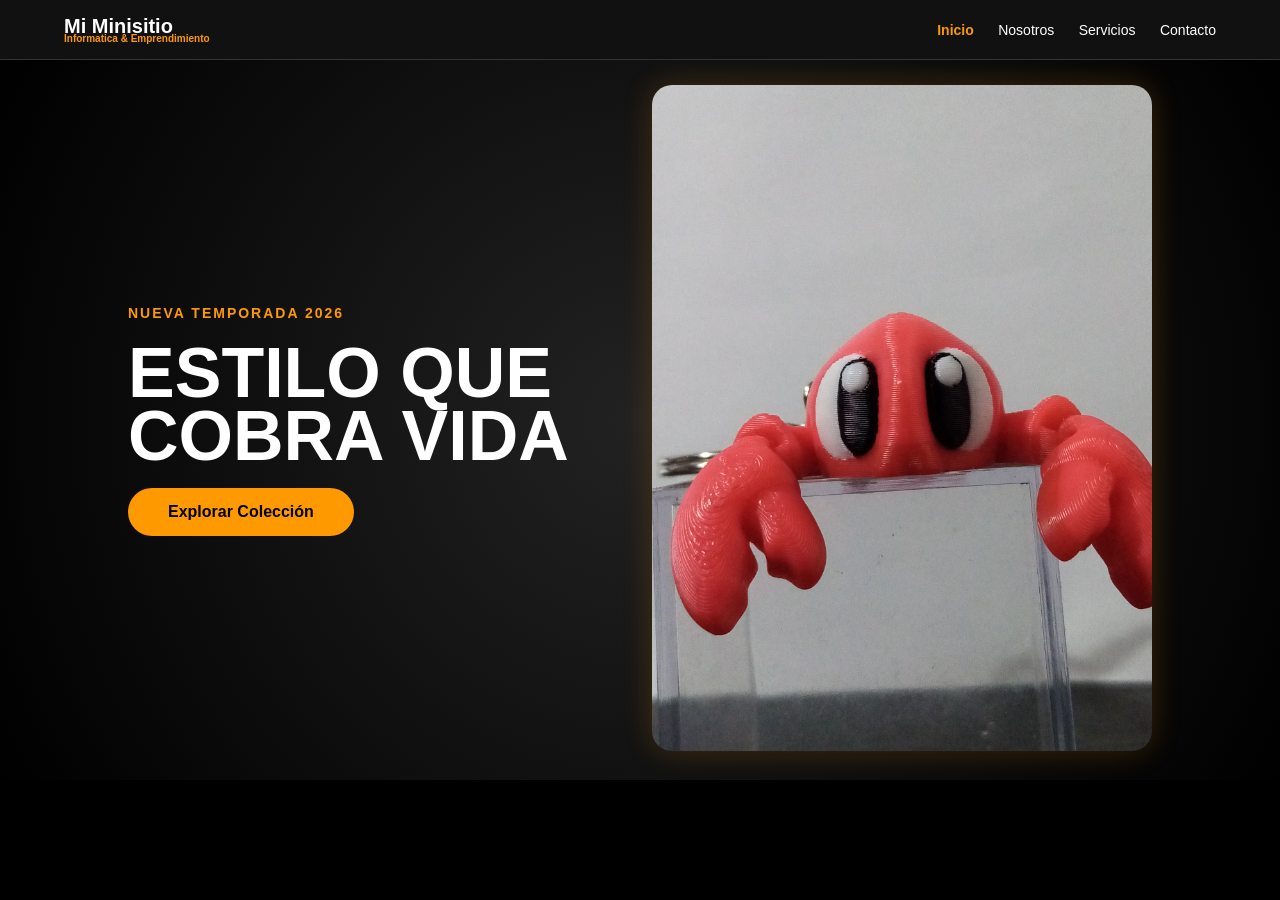
<file: index.html>
<!DOCTYPE html>
<html lang="es">
<head>
    <meta charset="UTF-8">
    <meta name="viewport" content="width=device-width, initial-scale=1.0">
    <title>Mi Minisitio | Edición Black</title>
    <link rel="stylesheet" href="css/index.css">
    <link rel="stylesheet" href="https://cdnjs.cloudflare.com/ajax/libs/font-awesome/6.0.0/css/all.min.css">
</head>
<body class="dark-theme">

    <header class="header-nike">
        <div class="header-container">
            <div class="brand">
                <h1 class="logo-text">Mi Minisitio</h1>
                <p class="logo-sub">Informatica & Emprendimiento</p>
            </div>
            <nav class="nav-links">
                <a href="index.html" class="active">Inicio</a>
                <a href="nosotros.html">Nosotros</a> <a href="servicio.html">Servicios</a>
                <a href="contacto.html">Contacto</a>
            </nav>
        </div>
    </header>

    <main>
        <section class="hero-nike">
            <div class="hero-content">
                <span class="orange-tag">NUEVA TEMPORADA 2026</span>
                <h1 class="title-bold">ESTILO QUE<br>COBRA VIDA</h1>
                <a href="catalogo.html" class="btn-orange">Explorar Colección</a>
            </div>
            <div class="hero-img-box">
                <img src="img/IMG_20260111_172553.jpg" alt="Llavero Langosta">
            </div>
        </section>
    </main>

</body>
</html>
</file>
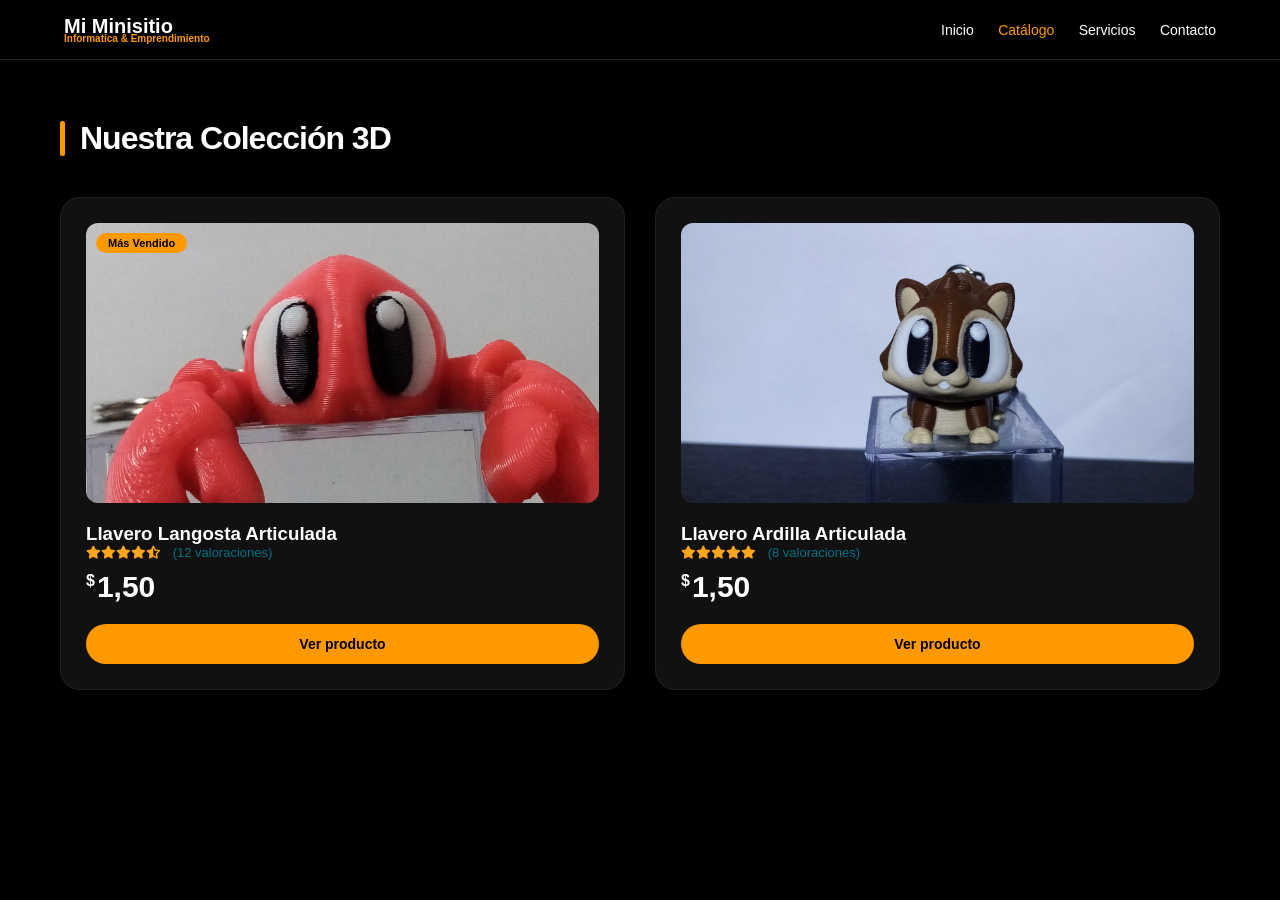
<file: catalogo.html>
<!DOCTYPE html>
<html lang="es">
<head>
    <meta charset="UTF-8">
    <meta name="viewport" content="width=device-width, initial-scale=1.0">
    <title>Catálogo Premium | Mi Minisitio</title>
    <link rel="stylesheet" href="css/catalogo.css">
    <link rel="stylesheet" href="https://cdnjs.cloudflare.com/ajax/libs/font-awesome/6.0.0/css/all.min.css">
</head>
<body class="dark-theme">

    <header class="header-nike">
        <div class="header-container">
            <div class="brand">
                <h1 class="logo-text">Mi Minisitio</h1>
                <p class="logo-sub">Informatica & Emprendimiento</p>
            </div>
            <nav class="nav-links">
                <a href="index.html">Inicio</a>
                <a href="catalogo.html" class="active">Catálogo</a>
                <a href="servicio.html">Servicios</a>
                <a href="contacto.html">Contacto</a>
            </nav>
        </div>
    </header>

    <main class="container-catalog">
        <div class="catalog-header">
            <span class="orange-line"></span>
            <h2 class="catalog-title">Nuestra Colección 3D</h2>
        </div>
        
        <div class="product-grid">
            <div class="product-card-dark">
                <div class="badge">Más Vendido</div>
                <div class="img-wrapper">
                    <img src="img/IMG_20260111_172553.jpg" alt="Llavero Langosta">
                </div>
                <div class="product-info">
                    <h3>Llavero Langosta Articulada</h3>
                    <div class="amazon-stars">
                        <i class="fas fa-star"></i><i class="fas fa-star"></i><i class="fas fa-star"></i><i class="fas fa-star"></i><i class="fas fa-star-half-alt"></i>
                        <span>(12 valoraciones)</span>
                    </div>
                    <p class="price"><sup>$</sup>1,50</p>
                    <a href="producto1.html" class="btn-amazon-dark">Ver producto</a>
                </div>
            </div>

            <div class="product-card-dark">
                <div class="img-wrapper">
                    <img src="img/IMG_20260111_173117.jpg" alt="Llavero Ardilla">
                </div>
                <div class="product-info">
                    <h3>Llavero Ardilla Articulada</h3>
                    <div class="amazon-stars">
                        <i class="fas fa-star"></i><i class="fas fa-star"></i><i class="fas fa-star"></i><i class="fas fa-star"></i><i class="fas fa-star"></i>
                        <span>(8 valoraciones)</span>
                    </div>
                    <p class="price"><sup>$</sup>1,50</p>
                    <a href="producto2.html" class="btn-amazon-dark">Ver producto</a>
                </div>
            </div>
        </div>
    </main>

    <script src="js/catalogo.js"></script>
</body>
</html>
</file>
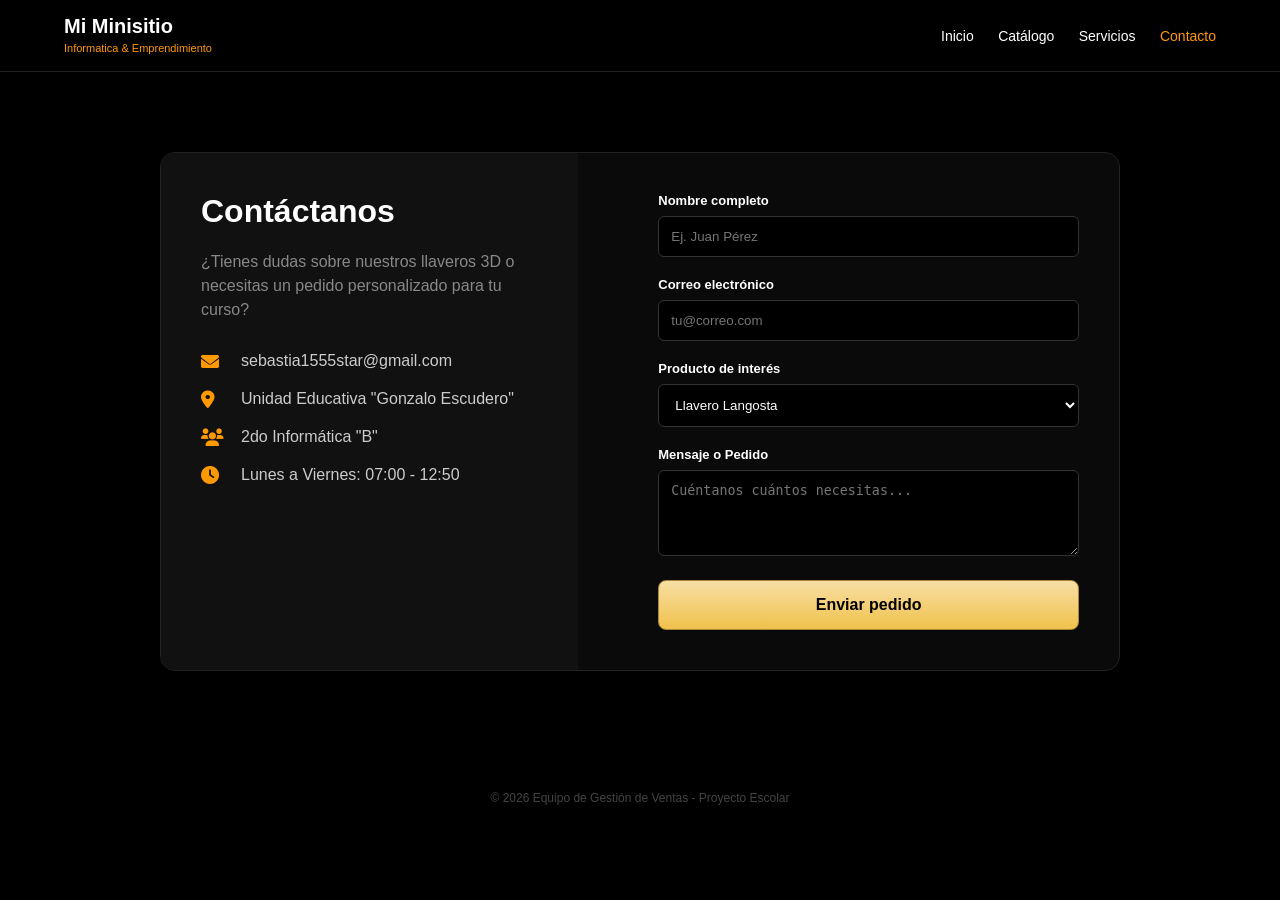
<file: contacto.html>
<!DOCTYPE html>
<html lang="es">
<head>
    <meta charset="UTF-8">
    <meta name="viewport" content="width=device-width, initial-scale=1.0">
    <title>Contacto - Mi Minisitio</title>
    <link rel="stylesheet" href="css/contacto.css">
    <link rel="stylesheet" href="https://cdnjs.cloudflare.com/ajax/libs/font-awesome/6.0.0/css/all.min.css">
</head>
<body class="nike-dark-theme">

    <header class="header-main">
        <div class="container header-flex">
            <div class="logo">
                <span class="logo-text">Mi Minisitio</span>
                <span class="logo-sub">Informatica & Emprendimiento</span>
            </div>
            <nav class="nav">
                <a href="index.html">Inicio</a>
                <a href="catalogo.html">Catálogo</a>
                <a href="servicio.html">Servicios</a>
                <a href="contacto.html" class="active">Contacto</a>
            </nav>
        </div>
    </header>

    <main class="contact-container">
        <div class="contact-grid">
            <div class="contact-info">
                <h2>Contáctanos</h2>
                <p class="subtitle">¿Tienes dudas sobre nuestros llaveros 3D o necesitas un pedido personalizado para tu curso?</p>
                
                <div class="info-item">
                    <i class="fas fa-envelope"></i>
                    <span>sebastia1555star@gmail.com</span>
                </div>
                <div class="info-item">
                    <i class="fas fa-map-marker-alt"></i>
                    <span>Unidad Educativa "Gonzalo Escudero"</span>
                </div>
                <div class="info-item">
                    <i class="fas fa-users"></i>
                    <span>2do Informática "B"</span>
                </div>
                <div class="info-item">
                    <i class="fas fa-clock"></i>
                    <span>Lunes a Viernes: 07:00 - 12:50</span>
                </div>
            </div>

            <div class="contact-form-box">
                <form id="orderForm">
                    <div class="input-group">
                        <label>Nombre completo</label>
                        <input type="text" placeholder="Ej. Juan Pérez" required>
                    </div>
                    <div class="input-group">
                        <label>Correo electrónico</label>
                        <input type="email" placeholder="tu@correo.com" required>
                    </div>
                    <div class="input-group">
                        <label>Producto de interés</label>
                        <select id="productSelect">
                            <option value="langosta">Llavero Langosta</option>
                            <option value="ardilla">Llavero Ardilla</option>
                            <option value="otro">Otro / Personalizado</option>
                        </select>
                    </div>
                    <div class="input-group">
                        <label>Mensaje o Pedido</label>
                        <textarea rows="4" placeholder="Cuéntanos cuántos necesitas..."></textarea>
                    </div>
                    <button type="submit" class="btn-send">Enviar pedido</button>
                </form>
            </div>
        </div>
    </main>

    <footer class="footer-simple">
        <p>&copy; 2026 Equipo de Gestión de Ventas - Proyecto Escolar</p>
    </footer>

    <script src="js/contacto.js"></script>
</body>
</html>
</file>
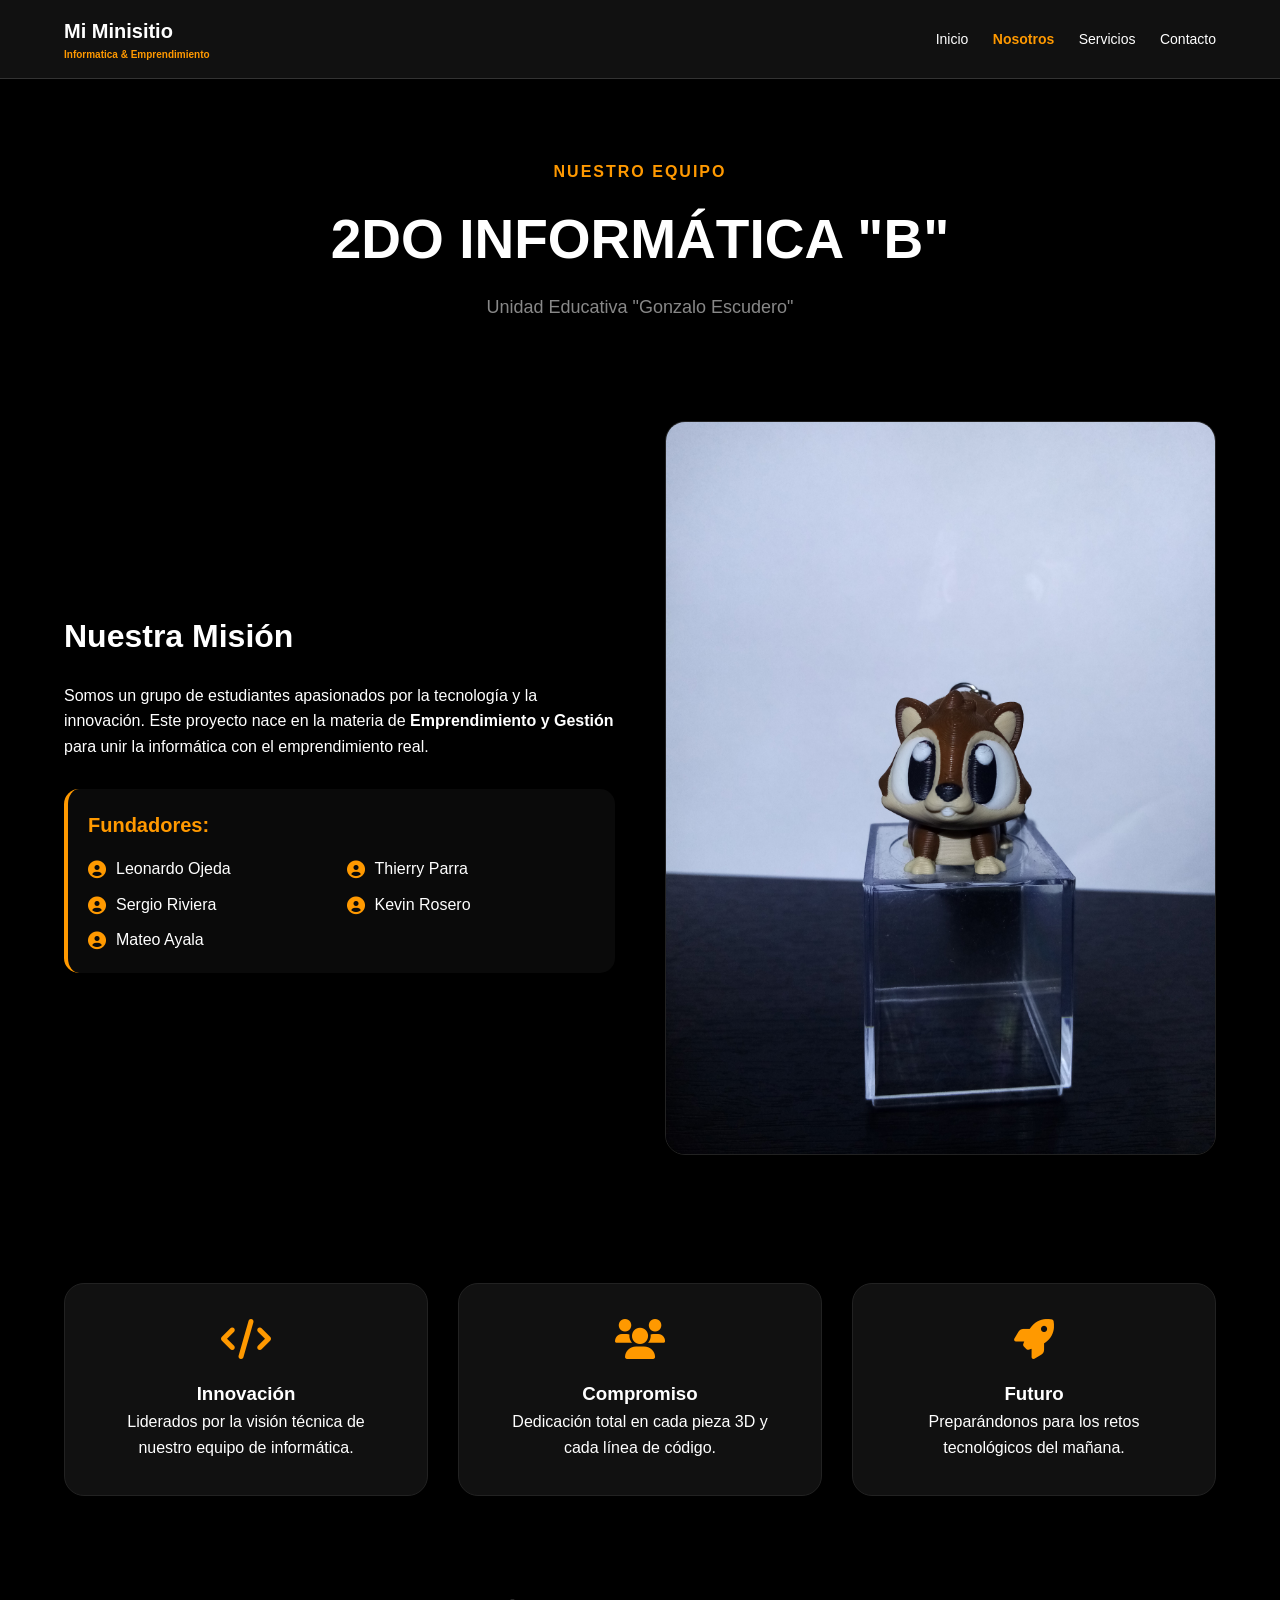
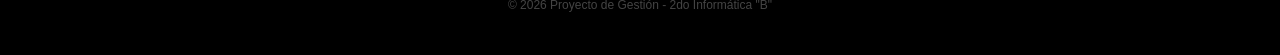
<file: nosotros.html>
<!DOCTYPE html>
<html lang="es">
<head>
    <meta charset="UTF-8">
    <meta name="viewport" content="width=device-width, initial-scale=1.0">
    <title>Nosotros | Mi Minisitio</title>
    <link rel="stylesheet" href="css/nosotros.css">
    <link rel="stylesheet" href="https://cdnjs.cloudflare.com/ajax/libs/font-awesome/6.0.0/css/all.min.css">
</head>
<body class="dark-theme">

    <header class="header-nike">
        <div class="header-container">
            <div class="brand">
                <h1 class="logo-text">Mi Minisitio</h1>
                <p class="logo-sub">Informatica & Emprendimiento</p>
            </div>
            <nav class="nav-links">
                <a href="index.html">Inicio</a>
                <a href="nosotros.html" class="active">Nosotros</a>
                <a href="servicio.html">Servicios</a>
                <a href="contacto.html">Contacto</a>
            </nav>
        </div>
    </header>

    <main>
        <section class="about-hero">
            <div class="container">
                <span class="orange-tag">NUESTRO EQUIPO</span>
                <h1 class="title-large">2DO INFORMÁTICA "B"</h1>
                <p class="subtitle">Unidad Educativa "Gonzalo Escudero"</p>
            </div>
        </section>

        <section class="mission-section">
            <div class="container grid-about">
                <div class="about-text">
                    <h2>Nuestra Misión</h2>
                    <p>Somos un grupo de estudiantes apasionados por la tecnología y la innovación. Este proyecto nace en la materia de <strong>Emprendimiento y Gestión</strong> para unir la informática con el emprendimiento real.</p>
                    
                    <div class="team-names">
                        <h3>Fundadores:</h3>
                        <ul>
                            <li><i class="fas fa-user-circle"></i> Leonardo Ojeda</li>
                            <li><i class="fas fa-user-circle"></i> Thierry Parra</li>
                            <li><i class="fas fa-user-circle"></i> Sergio Riviera</li>
                            <li><i class="fas fa-user-circle"></i> Kevin Rosero</li>
                            <li><i class="fas fa-user-circle"></i> Mateo Ayala</li>
                        </ul>
                    </div>
                </div>
                <div class="about-image">
                    <img src="img/IMG_20260111_173117.jpg" alt="Equipo de Trabajo">
                </div>
            </div>
        </section>

        <section class="values">
            <div class="container grid-values">
                <div class="value-card">
                    <i class="fas fa-code"></i>
                    <h3>Innovación</h3>
                    <p>Liderados por la visión técnica de nuestro equipo de informática.</p>
                </div>
                <div class="value-card">
                    <i class="fas fa-users"></i>
                    <h3>Compromiso</h3>
                    <p>Dedicación total en cada pieza 3D y cada línea de código.</p>
                </div>
                <div class="value-card">
                    <i class="fas fa-rocket"></i>
                    <h3>Futuro</h3>
                    <p>Preparándonos para los retos tecnológicos del mañana.</p>
                </div>
            </div>
        </section>
    </main>

    <footer class="footer-simple">
        <p>&copy; 2026 Proyecto de Gestión - 2do Informática "B"</p>
    </footer>

</body>
</html>
</file>
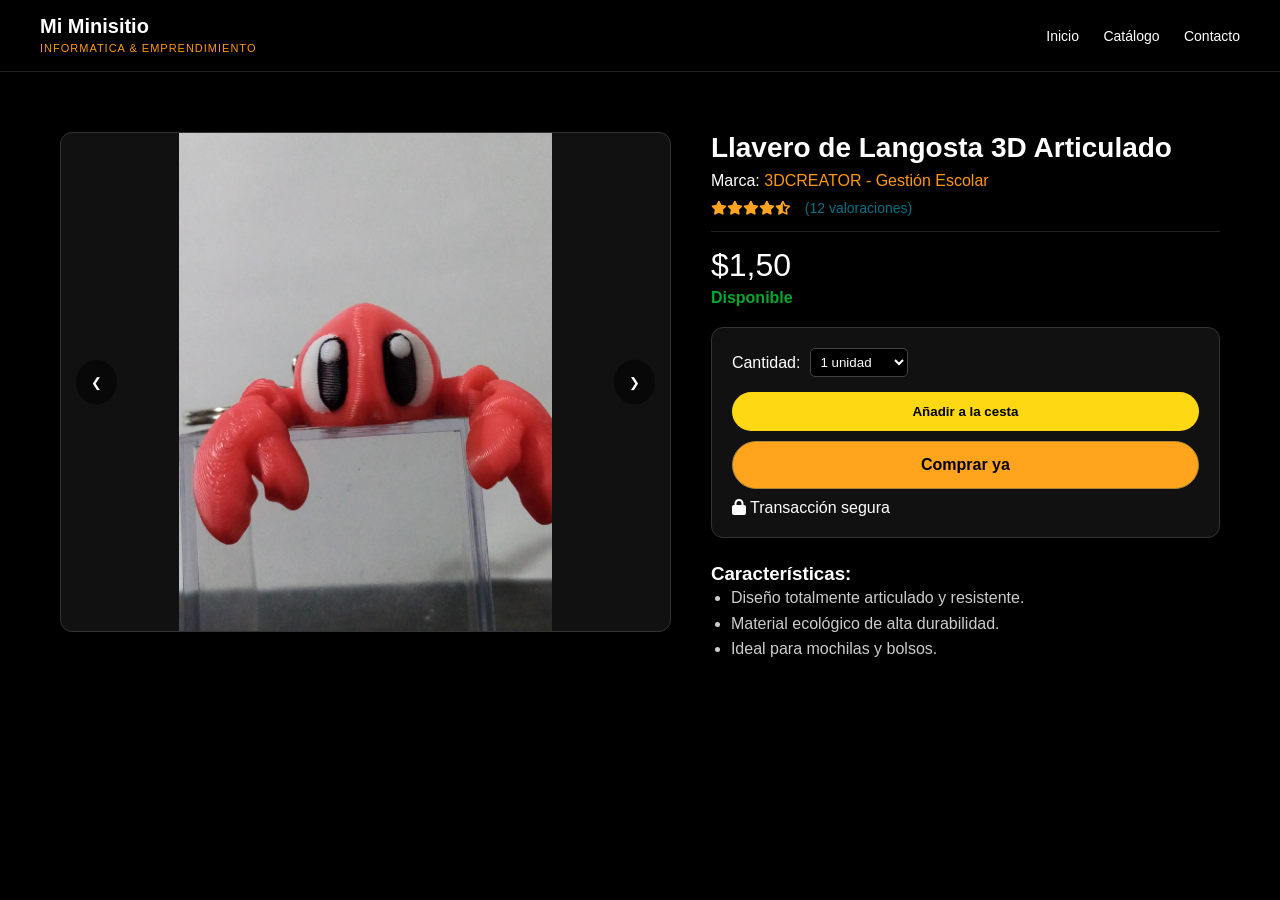
<file: producto1.html>
<!DOCTYPE html>
<html lang="es">
<head>
    <meta charset="UTF-8">
    <meta name="viewport" content="width=device-width, initial-scale=1.0">
    <title>Langosta 3D - Edición Especial</title>
    <link rel="stylesheet" href="css/producto1.css">
    <link rel="stylesheet" href="https://cdnjs.cloudflare.com/ajax/libs/font-awesome/6.0.0/css/all.min.css">
</head>
<body class="nike-dark-theme">

    <header class="header-main">
        <div class="container header-flex">
            <div class="logo">
                <span class="logo-text">Mi Minisitio</span>
                <span class="logo-sub">Informatica & Emprendimiento</span>
            </div>
            <nav class="nav">
                <a href="index.html">Inicio</a>
                <a href="catalogo.html">Catálogo</a>
                <a href="contacto.html">Contacto</a>
            </nav>
        </div>
    </header>

    <main class="product-container">
        <div class="product-visuals">
            <div class="carousel">
                <div class="slides" id="slider">
                    <img src="img/IMG_20260111_172553.jpg" alt="Langosta 1">
                    <img src="img/IMG_20260111_172458.jpg" alt="Langosta 2">
                    <img src="img/IMG_20260111_172612.jpg" alt="Langosta 3">
                </div>
                <button class="arrow prev" onclick="moveSlide(-1)">&#10094;</button>
                <button class="arrow next" onclick="moveSlide(1)">&#10095;</button>
            </div>
        </div>

        <div class="product-info">
            <h1 class="title">Llavero de Langosta 3D Articulado</h1>
            <p class="brand">Marca: <span class="orange">3DCREATOR - Gestión Escolar</span></p>
            
            <div class="stars">
                <i class="fas fa-star"></i><i class="fas fa-star"></i><i class="fas fa-star"></i><i class="fas fa-star"></i><i class="fas fa-star-half-alt"></i>
                <span class="reviews">(12 valoraciones)</span>
            </div>

            <hr class="divider">
            <p class="price">$1,50</p>
            <p class="status">Disponible</p>

            <div class="buy-box">
                <div class="row">
                    <span>Cantidad:</span>
                    <select id="qty">
                        <option value="1">1 unidad</option>
                        <option value="2">2 unidades</option>
                    </select>
                </div>
                
                <button class="btn btn-cart" id="addToCart">Añadir a la cesta</button>
                <a href="contacto.html?producto=langosta" class="btn btn-orange">Comprar ya</a>
                
                <p class="secure-note"><i class="fas fa-lock"></i> Transacción segura</p>
            </div>

            <div class="specs">
                <h3>Características:</h3>
                <ul>
                    <li>Diseño totalmente articulado y resistente.</li>
                    <li>Material ecológico de alta durabilidad.</li>
                    <li>Ideal para mochilas y bolsos.</li>
                </ul>
            </div>
        </div>
    </main>

    <script src="js/producto1.js"></script>
</body>
</html>
</file>
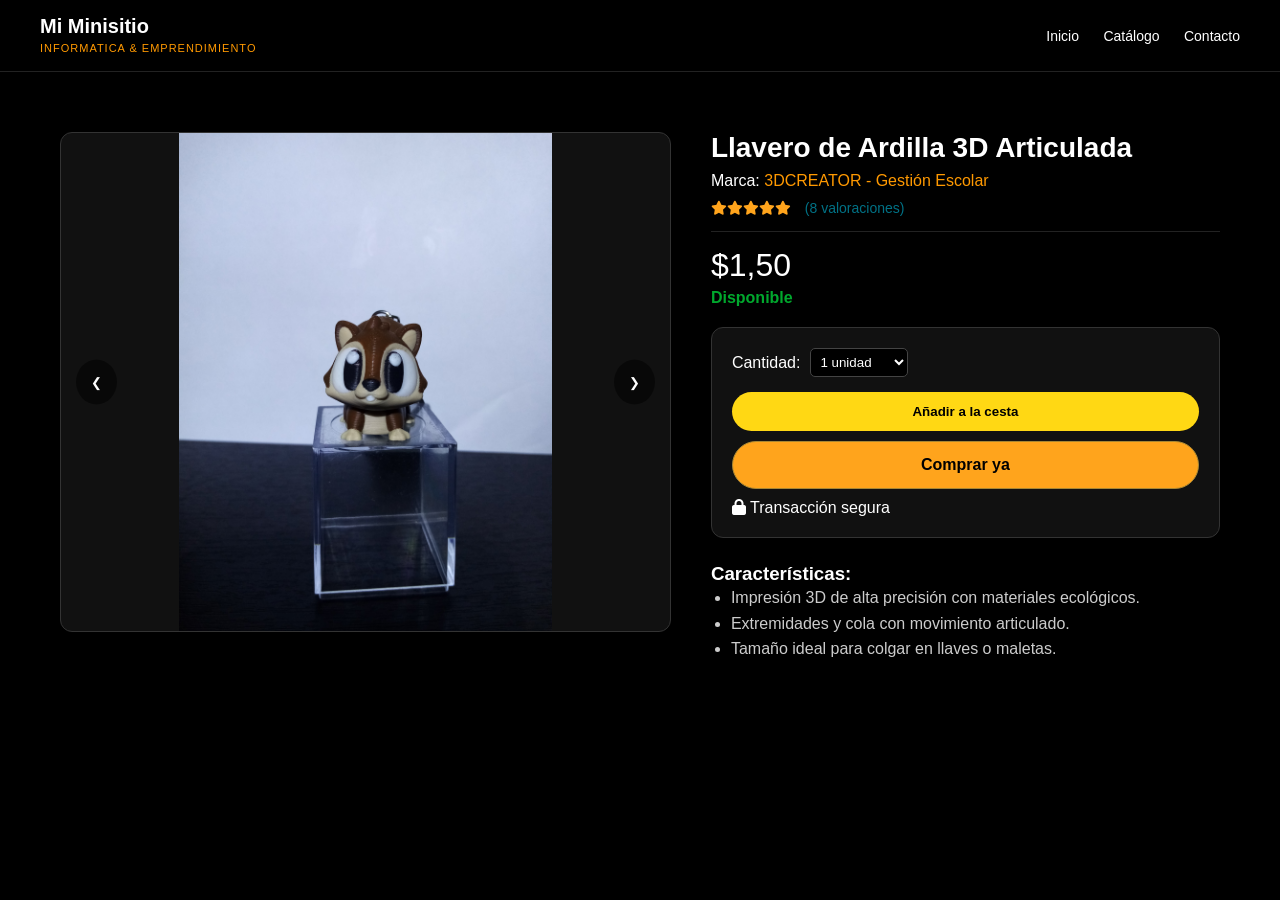
<file: producto2.html>
<!DOCTYPE html>
<html lang="es">
<head>
    <meta charset="UTF-8">
    <meta name="viewport" content="width=device-width, initial-scale=1.0">
    <title>Ardilla 3D - Edición Especial</title>
    <link rel="stylesheet" href="css/producto2.css">
    <link rel="stylesheet" href="https://cdnjs.cloudflare.com/ajax/libs/font-awesome/6.0.0/css/all.min.css">
</head>
<body class="nike-dark-theme">

    <header class="header-main">
        <div class="container header-flex">
            <div class="logo">
                <span class="logo-text">Mi Minisitio</span>
                <span class="logo-sub">Informatica & Emprendimiento</span>
            </div>
            <nav class="nav">
                <a href="index.html">Inicio</a>
                <a href="catalogo.html">Catálogo</a>
                <a href="contacto.html">Contacto</a>
            </nav>
        </div>
    </header>

    <main class="product-container">
        <div class="product-visuals">
            <div class="carousel">
                <div class="slides" id="slider">
                    <img src="img/IMG_20260111_173117.jpg" alt="Ardilla 1">
                    <img src="img/IMG_20260111_173221.jpg" alt="Ardilla 2">
                    <img src="img/IMG_20260111_173745.jpg" alt="Ardilla 3">
                </div>
                <button class="arrow prev" onclick="moveSlide(-1)">&#10094;</button>
                <button class="arrow next" onclick="moveSlide(1)">&#10095;</button>
            </div>
        </div>

        <div class="product-info">
            <h1 class="title">Llavero de Ardilla 3D Articulada</h1>
            <p class="brand">Marca: <span class="orange">3DCREATOR - Gestión Escolar</span></p>
            
            <div class="stars">
                <i class="fas fa-star"></i><i class="fas fa-star"></i><i class="fas fa-star"></i><i class="fas fa-star"></i><i class="fas fa-star"></i>
                <span class="reviews">(8 valoraciones)</span>
            </div>

            <hr class="divider">
            <p class="price">$1,50</p>
            <p class="status">Disponible</p>

            <div class="buy-box">
                <div class="row">
                    <span>Cantidad:</span>
                    <select id="qty">
                        <option value="1">1 unidad</option>
                        <option value="2">2 unidades</option>
                        <option value="3">3 unidades</option>
                    </select>
                </div>
                
                <button class="btn btn-cart" id="addToCart">Añadir a la cesta</button>
                <a href="contacto.html?producto=ardilla" class="btn btn-orange">Comprar ya</a>
                
                <p class="secure-note"><i class="fas fa-lock"></i> Transacción segura</p>
            </div>

            <div class="specs">
                <h3>Características:</h3>
                <ul>
                    <li>Impresión 3D de alta precisión con materiales ecológicos.</li>
                    <li>Extremidades y cola con movimiento articulado.</li>
                    <li>Tamaño ideal para colgar en llaves o maletas.</li>
                </ul>
            </div>
        </div>
    </main>

    <script src="js/producto2.js"></script>
</body>
</html>
</file>
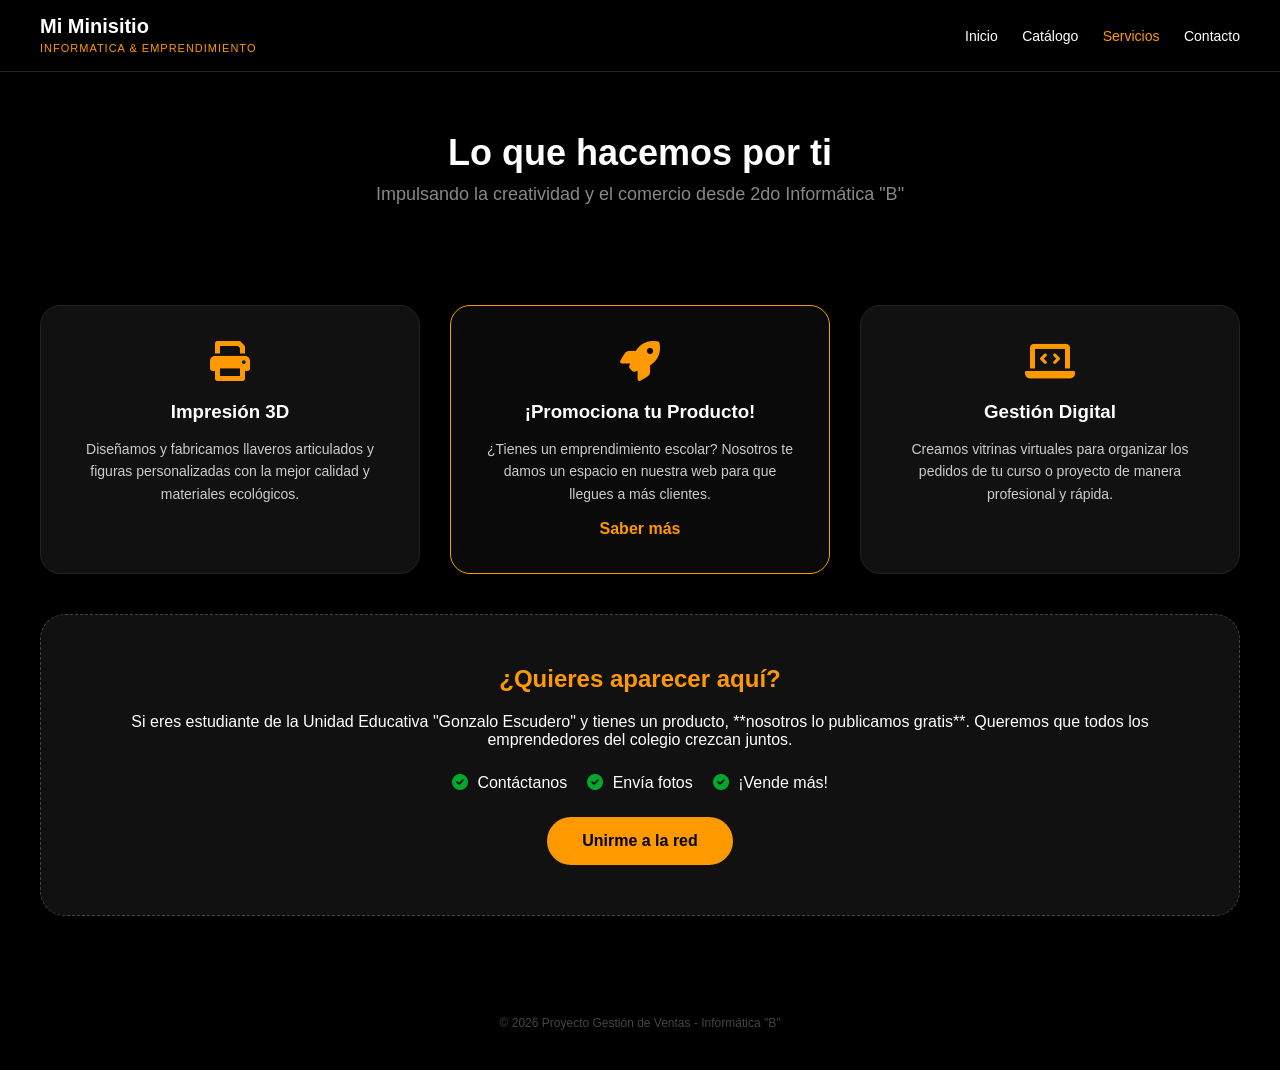
<file: servicio.html>
<!DOCTYPE html>
<html lang="es">
<head>
    <meta charset="UTF-8">
    <meta name="viewport" content="width=device-width, initial-scale=1.0">
    <title>Servicios - Mi Minisitio</title>
    <link rel="stylesheet" href="css/servicio.css">
    <link rel="stylesheet" href="https://cdnjs.cloudflare.com/ajax/libs/font-awesome/6.0.0/css/all.min.css">
</head>
<body class="nike-dark-theme">

    <header class="header-main">
        <div class="container header-flex">
            <div class="logo">
                <span class="logo-text">Mi Minisitio</span>
                <span class="logo-sub">Informatica & Emprendimiento</span>
            </div>
            <nav class="nav">
                <a href="index.html">Inicio</a>
                <a href="catalogo.html">Catálogo</a>
                <a href="servicio.html" class="active">Servicios</a>
                <a href="contacto.html">Contacto</a>
            </nav>
        </div>
    </header>

    <section class="services-hero">
        <h1>Lo que hacemos por ti</h1>
        <p>Impulsando la creatividad y el comercio desde 2do Informática "B"</p>
    </section>

    <main class="container">
        <div class="services-grid">
            <div class="service-card">
                <i class="fas fa-print"></i>
                <h3>Impresión 3D</h3>
                <p>Diseñamos y fabricamos llaveros articulados y figuras personalizadas con la mejor calidad y materiales ecológicos.</p>
            </div>

            <div class="service-card highlight">
                <i class="fas fa-rocket"></i>
                <h3>¡Promociona tu Producto!</h3>
                <p>¿Tienes un emprendimiento escolar? Nosotros te damos un espacio en nuestra web para que llegues a más clientes.</p>
                <a href="contacto.html" class="btn-sm">Saber más</a>
            </div>

            <div class="service-card">
                <i class="fas fa-laptop-code"></i>
                <h3>Gestión Digital</h3>
                <p>Creamos vitrinas virtuales para organizar los pedidos de tu curso o proyecto de manera profesional y rápida.</p>
            </div>
        </div>

        <div class="promotion-banner">
            <div class="promo-content">
                <h2>¿Quieres aparecer aquí?</h2>
                <p>Si eres estudiante de la Unidad Educativa "Gonzalo Escudero" y tienes un producto, **nosotros lo publicamos gratis**. Queremos que todos los emprendedores del colegio crezcan juntos.</p>
                <div class="promo-steps">
                    <span><i class="fas fa-check-circle"></i> Contáctanos</span>
                    <span><i class="fas fa-check-circle"></i> Envía fotos</span>
                    <span><i class="fas fa-check-circle"></i> ¡Vende más!</span>
                </div>
                <a href="contacto.html" class="btn-promo">Unirme a la red</a>
            </div>
        </div>
    </main>

    <footer class="footer-simple">
        <p>&copy; 2026 Proyecto Gestión de Ventas - Informática "B"</p>
    </footer>

</body>
</html>
</file>
<file: css/index.css>
/* --- Base Dark Mode --- */
* { margin: 0; padding: 0; box-sizing: border-box; }
body.dark-theme { background-color: #000000; color: #ffffff; font-family: 'Helvetica Neue', Arial; }

/* --- Header --- */
.header-nike { background: #111; padding: 15px 0; border-bottom: 1px solid #333; position: sticky; top: 0; z-index: 100; }
.header-container { width: 90%; margin: 0 auto; display: flex; justify-content: space-between; align-items: center; }
.logo-text { color: #fff; font-size: 20px; font-weight: bold; }
.logo-sub { color: #ff9900; font-size: 10px; font-weight: bold; margin-top: -5px; }
.nav-links a { color: #fff; text-decoration: none; margin-left: 20px; font-size: 14px; }
.nav-links a.active { color: #ff9900; font-weight: bold; }

/* --- Hero Nike --- */
.hero-nike { display: flex; height: 80vh; align-items: center; padding: 0 10%; background: radial-gradient(circle, #222 0%, #000 100%); }
.hero-content { flex: 1; }
.orange-tag { color: #ff9900; font-weight: bold; font-size: 14px; letter-spacing: 2px; }
.title-bold { font-size: 70px; font-weight: 900; line-height: 0.9; margin: 20px 0; }
.btn-orange { background: #ff9900; color: #000; padding: 15px 40px; border-radius: 30px; text-decoration: none; font-weight: bold; display: inline-block; transition: 0.3s; }
.btn-orange:hover { transform: scale(1.05); background: #fff; }
.hero-img-box img { max-width: 500px; border-radius: 20px; box-shadow: 0 0 30px rgba(255,153,0,0.2); }

/* --- Estilos Amazon Dark --- */
.product-amazon-container { display: grid; grid-template-columns: 1fr 1fr; gap: 40px; padding: 50px 10%; }
.p-title { font-size: 28px; margin-bottom: 10px; }
.stars { color: #ffa41c; margin-bottom: 15px; }
.rating-count { color: #007185; font-size: 14px; margin-left: 10px; }
.price-box { font-size: 28px; margin: 20px 0; }
.currency { font-size: 14px; vertical-align: top; }
.stock-status { color: #00a82d; font-weight: bold; margin-bottom: 20px; }

.buy-box { background: #1a1a1a; padding: 20px; border: 1px solid #333; border-radius: 8px; max-width: 300px; }
.btn-amazon { width: 100%; padding: 10px; border-radius: 20px; border: none; font-weight: bold; margin-bottom: 10px; cursor: pointer; }
.btn-amazon.yellow { background: #ffd814; color: #000; }
.btn-amazon.orange { background: #ffa41c; color: #000; }
.btn-amazon:hover { filter: brightness(0.9); }

.divider { border: 0; border-top: 1px solid #333; margin: 20px 0; }
.features { list-style: none; margin-top: 20px; }
.features li { margin-bottom: 10px; font-size: 14px; color: #ccc; }
</file>
<file: css/catalogo.css>
/* --- Base Dark --- */
* { margin: 0; padding: 0; box-sizing: border-box; }
body.dark-theme { background-color: #000000; color: #ffffff; font-family: 'Helvetica Neue', Arial, sans-serif; }

/* --- Header Estilo Nike --- */
.header-nike { background: #000; padding: 15px 0; border-bottom: 1px solid #222; position: sticky; top: 0; z-index: 100; }
.header-container { width: 90%; max-width: 1200px; margin: 0 auto; display: flex; justify-content: space-between; align-items: center; }
.logo-text { color: #fff; font-size: 20px; font-weight: bold; }
.logo-sub { color: #ff9900; font-size: 10px; font-weight: bold; margin-top: -5px; }
.nav-links a { color: #fff; text-decoration: none; margin-left: 20px; font-size: 14px; transition: 0.3s; }
.nav-links a:hover, .nav-links a.active { color: #ff9900; }


/* --- Cuerpo del Catálogo --- */
.container-catalog { max-width: 1200px; margin: 60px auto; padding: 0 20px; }
.catalog-header { display: flex; align-items: center; margin-bottom: 40px; }
.orange-line { width: 5px; height: 35px; background: #ff9900; margin-right: 15px; border-radius: 2px; }
.catalog-title { font-size: 32px; font-weight: 800; letter-spacing: -1px; }

/* --- Grilla de Productos --- */
.product-grid { display: grid; grid-template-columns: repeat(auto-fit, minmax(320px, 1fr)); gap: 30px; }

.product-card-dark { 
    background: #111; 
    border-radius: 20px; 
    padding: 25px; 
    position: relative; 
    border: 1px solid #222; 
    transition: all 0.4s cubic-bezier(0.175, 0.885, 0.32, 1.275); 
}
.product-card-dark:hover { border-color: #ff9900; transform: translateY(-10px); box-shadow: 0 15px 40px rgba(255,153,0,0.15); }

.img-wrapper { height: 280px; overflow: hidden; border-radius: 12px; margin-bottom: 20px; }
.img-wrapper img { width: 100%; height: 100%; object-fit: cover; transition: 0.5s; }
.product-card-dark:hover img { transform: scale(1.1); }

/* --- Amazon Vibe --- */
.badge { position: absolute; top: 35px; left: 35px; background: #ff9900; color: #000; padding: 4px 12px; border-radius: 20px; font-size: 11px; font-weight: 800; z-index: 10; }
.amazon-stars { color: #ffa41c; margin-bottom: 10px; font-size: 13px; }
.amazon-stars span { color: #007185; margin-left: 8px; }
.price { font-size: 30px; font-weight: bold; margin-bottom: 20px; }
.price sup { font-size: 16px; margin-right: 2px; }

.btn-amazon-dark { 
    display: block; 
    background: #ff9900; 
    color: #000; 
    text-align: center; 
    padding: 12px; 
    text-decoration: none; 
    border-radius: 25px; 
    font-weight: bold; 
    font-size: 14px; 
    transition: 0.3s; 
}
.btn-amazon-dark:hover { background: #fff; transform: scale(1.02); }
</file>
<file: css/contacto.css>
/* RESET Y BASE DARK */
* { margin: 0; padding: 0; box-sizing: border-box; }
body.nike-dark-theme { background-color: #000; color: #fff; font-family: 'Arial', sans-serif; }

.container { max-width: 1200px; margin: 0 auto; width: 90%; }

/* HEADER (Igual a productos) */
.header-main { background: #000; border-bottom: 1px solid #222; padding: 15px 0; }
.header-flex { display: flex; justify-content: space-between; align-items: center; width: 90%; margin: 0 auto; }
.logo-text { display: block; font-size: 20px; font-weight: bold; }
.logo-sub { color: #ff9900; font-size: 11px; }
.nav a { color: #fff; text-decoration: none; margin-left: 20px; font-size: 14px; }
.nav a.active { color: #ff9900; }

/* LAYOUT CONTACTO */
.contact-container { max-width: 1000px; margin: 60px auto; padding: 20px; }
.contact-grid { display: grid; grid-template-columns: 1fr 1.2fr; gap: 40px; background: #0a0a0a; border: 1px solid #222; border-radius: 15px; overflow: hidden; }

/* INFORMACIÓN IZQUIERDA */
.contact-info { padding: 40px; background: #111; }
.contact-info h2 { font-size: 32px; margin-bottom: 20px; color: #fff; }
.subtitle { color: #888; margin-bottom: 30px; line-height: 1.5; }
.info-item { display: flex; align-items: center; gap: 15px; margin-bottom: 20px; color: #ccc; }
.info-item i { color: #ff9900; font-size: 18px; width: 25px; }

/* FORMULARIO DERECHA */
.contact-form-box { padding: 40px; }
.input-group { margin-bottom: 20px; }
.input-group label { display: block; font-size: 13px; color: #fff; margin-bottom: 8px; font-weight: bold; }

/* CAMPOS OSCUROS */
.input-group input, 
.input-group select, 
.input-group textarea {
    width: 100%;
    padding: 12px;
    background: #000;
    border: 1px solid #333;
    color: #fff;
    border-radius: 6px;
    outline: none;
}
.input-group input:focus, .input-group select:focus { border-color: #ff9900; }

/* BOTÓN ENVIAR (ESTILO AMAZON/NIKE) */
.btn-send {
    width: 100%;
    padding: 15px;
    background: linear-gradient(to bottom, #f7dfa5, #f0c14b); /* Estilo botón Amazon */
    border: 1px solid #a88734;
    border-radius: 8px;
    cursor: pointer;
    font-weight: bold;
    font-size: 16px;
    transition: 0.3s;
}
.btn-send:hover { background: #f0c14b; transform: scale(1.01); }

/* FOOTER */
.footer-simple { text-align: center; padding: 40px; color: #444; font-size: 12px; }
</file>
<file: css/nosotros.css>
/* --- Base Dark Mode --- */
* { margin: 0; padding: 0; box-sizing: border-box; }
body.dark-theme { background-color: #000000; color: #ffffff; font-family: 'Helvetica Neue', Arial; line-height: 1.6; }

.container { width: 90%; max-width: 1200px; margin: 0 auto; }

/* --- Header Nike --- */
.header-nike { background: #111; padding: 15px 0; border-bottom: 1px solid #333; position: sticky; top: 0; z-index: 100; }
.header-container { display: flex; justify-content: space-between; align-items: center; width: 90%; margin: 0 auto; }
.logo-text { font-size: 20px; font-weight: bold; }
.logo-sub { color: #ff9900; font-size: 10px; font-weight: bold; }
.nav-links a { color: #fff; text-decoration: none; margin-left: 20px; font-size: 14px; }
.nav-links a.active { color: #ff9900; font-weight: bold; }

/* --- Estilo de Nombres --- */
.team-names { margin-top: 30px; background: #0a0a0a; padding: 20px; border-radius: 15px; border-left: 4px solid #ff9900; }
.team-names h3 { color: #ff9900; margin-bottom: 15px; font-size: 20px; }
.team-names ul { list-style: none; display: grid; grid-template-columns: 1fr 1fr; gap: 10px; }
.team-names li { color: #fff; font-size: 16px; display: flex; align-items: center; gap: 10px; }
.team-names i { color: #ff9900; font-size: 18px; }

/* --- Hero y Contenido --- */
.about-hero { padding: 80px 0 40px; text-align: center; }
.title-large { font-size: 55px; font-weight: 900; margin: 10px 0; }
.orange-tag { color: #ff9900; font-weight: bold; letter-spacing: 2px; }
.subtitle { color: #888; font-size: 18px; }

.grid-about { display: grid; grid-template-columns: 1fr 1fr; gap: 50px; padding: 60px 0; align-items: center; }
.about-text h2 { font-size: 32px; margin-bottom: 20px; }
.about-image img { width: 100%; border-radius: 20px; border: 1px solid #222; }

.values { padding: 60px 0; }
.grid-values { display: grid; grid-template-columns: repeat(auto-fit, minmax(250px, 1fr)); gap: 30px; }
.value-card { background: #111; padding: 35px; border-radius: 20px; text-align: center; border: 1px solid #222; }
.value-card i { font-size: 40px; color: #ff9900; margin-bottom: 20px; }

.footer-simple { text-align: center; padding: 40px; color: #444; font-size: 12px; }

/* Responsive */
@media (max-width: 768px) {
    .grid-about { grid-template-columns: 1fr; }
    .team-names ul { grid-template-columns: 1fr; }
}
</file>
<file: css/producto1.css>
/* RESET Y COLORES NIKE DARK */
* { margin: 0; padding: 0; box-sizing: border-box; }
body.nike-dark-theme { background-color: #000; color: #fff; font-family: 'Arial', sans-serif; }

.container { max-width: 1200px; margin: 0 auto; width: 95%; }

/* HEADER NIKE */
.header-main { background: #000; border-bottom: 1px solid #222; padding: 15px 0; }
.header-flex { display: flex; justify-content: space-between; align-items: center; }
.logo-text { display: block; font-size: 20px; font-weight: bold; color: #fff; }
.logo-sub { color: #ff9900; font-size: 11px; text-transform: uppercase; letter-spacing: 1px; }
.nav a { color: #fff; text-decoration: none; margin-left: 20px; font-weight: 500; font-size: 14px; transition: 0.3s; }
.nav a:hover { color: #ff9900; }

/* LAYOUT */
.product-container { display: grid; grid-template-columns: 1.2fr 1fr; gap: 40px; max-width: 1200px; margin: 40px auto; padding: 20px; }

/* CARRUSEL */
.carousel { position: relative; width: 100%; border-radius: 12px; overflow: hidden; background: #111; border: 1px solid #333; height: 500px; }
.slides { display: flex; transition: transform 0.5s ease-in-out; height: 100%; }
.slides img { width: 100%; height: 100%; object-fit: contain; flex-shrink: 0; }
.arrow { position: absolute; top: 50%; transform: translateY(-50%); background: rgba(0,0,0,0.5); color: white; border: none; padding: 15px; cursor: pointer; border-radius: 50%; transition: 0.3s; z-index: 10; }
.arrow:hover { background: #ff9900; color: #000; }
.next { right: 15px; } .prev { left: 15px; }

/* INFO Y COMPRA */
.title { font-size: 28px; font-weight: bold; margin-bottom: 8px; }
.orange { color: #ff9900; }
.stars { color: #ffa41c; font-size: 14px; margin: 10px 0; }
.reviews { color: #007185; margin-left: 10px; }
.divider { border: 0; border-top: 1px solid #222; margin: 15px 0; }
.price { font-size: 32px; color: #fff; margin-bottom: 5px; }
.status { color: #00a82d; font-weight: bold; margin-bottom: 20px; }

/* CAJA DE COMPRA */
.buy-box { border: 1px solid #333; padding: 20px; border-radius: 12px; background: #111; }
.row { display: flex; align-items: center; gap: 10px; margin-bottom: 15px; }
#qty { background: #000; color: #fff; border: 1px solid #444; padding: 5px; border-radius: 5px; }

/* --- BOTONES ESTILO AMAZON/NIKE --- */
.btn { 
    display: block; 
    width: 100%; 
    padding: 12px; 
    border-radius: 25px; 
    text-decoration: none !important; 
    text-align: center; 
    font-weight: bold; 
    margin-bottom: 10px; 
    border: none; 
    cursor: pointer; 
    transition: 0.2s; 
}

.btn-cart { background: #ffd814; color: #000 !important; }

/* EL BOTÓN NARANJA QUE TE FUNCIONÓ */
.btn-orange {
    background: #ffa41c !important;
    color: #000 !important;
    padding: 14px !important;
    border: 1px solid #a88734 !important;
}

.btn:hover { opacity: 0.9; transform: scale(1.01); }

/* TOAST */
.toast { position: fixed; bottom: 30px; right: 30px; background: #111; color: #fff; border: 1px solid #ff9900; padding: 15px 25px; border-radius: 8px; z-index: 1000; animation: slideUp 0.4s; }
@keyframes slideUp { from { transform: translateY(100%); } to { transform: translateY(0); } }

.specs { margin-top: 25px; }
.specs ul { padding-left: 20px; color: #ccc; line-height: 1.6; }
</file>
<file: css/producto2.css>
/* RESET Y COLORES NIKE DARK */
* { margin: 0; padding: 0; box-sizing: border-box; }
body.nike-dark-theme { background-color: #000; color: #fff; font-family: 'Arial', sans-serif; }

.container { max-width: 1200px; margin: 0 auto; width: 95%; }

/* HEADER NIKE */
.header-main { background: #000; border-bottom: 1px solid #222; padding: 15px 0; }
.header-flex { display: flex; justify-content: space-between; align-items: center; }
.logo-text { display: block; font-size: 20px; font-weight: bold; color: #fff; }
.logo-sub { color: #ff9900; font-size: 11px; text-transform: uppercase; letter-spacing: 1px; }
.nav a { color: #fff; text-decoration: none; margin-left: 20px; font-weight: 500; font-size: 14px; transition: 0.3s; }
.nav a:hover { color: #ff9900; }

/* LAYOUT */
.product-container { display: grid; grid-template-columns: 1.2fr 1fr; gap: 40px; max-width: 1200px; margin: 40px auto; padding: 20px; }

/* CARRUSEL */
.carousel { position: relative; width: 100%; border-radius: 12px; overflow: hidden; background: #111; border: 1px solid #333; height: 500px; }
.slides { display: flex; transition: transform 0.5s ease-in-out; height: 100%; }
.slides img { width: 100%; height: 100%; object-fit: contain; flex-shrink: 0; }
.arrow { position: absolute; top: 50%; transform: translateY(-50%); background: rgba(0,0,0,0.5); color: white; border: none; padding: 15px; cursor: pointer; border-radius: 50%; z-index: 10; }
.arrow:hover { background: #ff9900; color: #000; }
.next { right: 15px; } .prev { left: 15px; }

/* INFO */
.title { font-size: 28px; font-weight: bold; margin-bottom: 8px; }
.orange { color: #ff9900; }
.stars { color: #ffa41c; font-size: 14px; margin: 10px 0; }
.price { font-size: 32px; color: #fff; margin-bottom: 5px; }
.status { color: #00a82d; font-weight: bold; margin-bottom: 20px; }

/* INFO Y COMPRA */
.title { font-size: 28px; font-weight: bold; margin-bottom: 8px; }
.orange { color: #ff9900; }
.stars { color: #ffa41c; font-size: 14px; margin: 10px 0; }
.reviews { color: #007185; margin-left: 10px; }
.divider { border: 0; border-top: 1px solid #222; margin: 15px 0; }
.price { font-size: 32px; color: #fff; margin-bottom: 5px; }
.status { color: #00a82d; font-weight: bold; margin-bottom: 20px; }


/* CAJA DE COMPRA */
.buy-box { border: 1px solid #333; padding: 20px; border-radius: 12px; background: #111; }
.row { display: flex; align-items: center; gap: 10px; margin-bottom: 15px; }
#qty { background: #000; color: #fff; border: 1px solid #444; padding: 5px; border-radius: 5px; }

/* BOTONES ESTILO NIKE/AMAZON */
.btn { 
    display: block; 
    width: 100%; 
    padding: 12px; 
    border-radius: 25px; 
    text-decoration: none !important; 
    text-align: center; 
    font-weight: bold; 
    margin-bottom: 10px; 
    border: none; 
    cursor: pointer; 
    transition: 0.2s; 
}

.btn-cart { background: #ffd814; color: #000 !important; }

/* EL BOTÓN NARANJA ACTUALIZADO */
.btn-orange {
    background: #ffa41c !important;
    color: #000 !important;
    padding: 14px !important;
    border: 1px solid #a88734 !important;
    display: block !important;
}

.btn:hover { opacity: 0.9; transform: scale(1.01); }

/* TOAST */
.toast { position: fixed; bottom: 30px; right: 30px; background: #111; color: #fff; border: 1px solid #ff9900; padding: 15px 25px; border-radius: 8px; z-index: 1000; animation: slideUp 0.4s; }
@keyframes slideUp { from { transform: translateY(100%); opacity: 0; } to { transform: translateY(0); opacity: 1; } }

.specs { margin-top: 25px; }
.specs ul { padding-left: 20px; color: #ccc; line-height: 1.6; }
</file>
<file: css/servicio.css>
/* RESET Y COLORES NIKE DARK */
* { margin: 0; padding: 0; box-sizing: border-box; }
body.nike-dark-theme { background-color: #000; color: #fff; font-family: 'Arial', sans-serif; }

.container { max-width: 1200px; margin: 0 auto; width: 95%; }

/* HEADER NIKE (EXACTO AL PRODUCTO 2) */
.header-main { background: #000; border-bottom: 1px solid #222; padding: 15px 0; }
.header-flex { display: flex; justify-content: space-between; align-items: center; }
.logo-text { display: block; font-size: 20px; font-weight: bold; color: #fff; }
.logo-sub { color: #ff9900; font-size: 11px; text-transform: uppercase; letter-spacing: 1px; }
.nav a { color: #fff; text-decoration: none; margin-left: 20px; font-weight: 500; font-size: 14px; transition: 0.3s; }
.nav a:hover, .nav a.active { color: #ff9900; }

/* CONTENIDO DE SERVICIOS */
.services-hero { text-align: center; padding: 60px 20px; }
.services-hero h1 { font-size: 36px; margin-bottom: 10px; }
.services-hero p { color: #888; font-size: 18px; }

.services-grid { 
    display: grid; 
    grid-template-columns: repeat(auto-fit, minmax(280px, 1fr)); 
    gap: 30px; 
    margin: 40px 0; 
}

.service-card { 
    background: #111; 
    padding: 35px; 
    border-radius: 20px; 
    border: 1px solid #222; 
    text-align: center; 
    transition: 0.3s; 
}
.service-card:hover { transform: translateY(-5px); border-color: #ff9900; }
.service-card i { font-size: 40px; color: #ff9900; margin-bottom: 20px; }
.service-card h3 { margin-bottom: 15px; }
.service-card p { color: #ccc; font-size: 14px; line-height: 1.6; }

.service-card.highlight { border: 1px solid #ff9900; background: #0a0a0a; }

.btn-sm { display: inline-block; margin-top: 15px; color: #ff9900; text-decoration: none; font-weight: bold; }

/* BANNER PROMOCIÓN */
.promotion-banner { 
    background: #111; 
    border: 1px dashed #444; 
    padding: 50px; 
    border-radius: 25px; 
    margin-bottom: 60px; 
    text-align: center; 
}
.promo-content h2 { color: #ff9900; margin-bottom: 20px; }
.promo-steps { display: flex; justify-content: center; gap: 20px; margin: 25px 0; flex-wrap: wrap; }
.promo-steps i { color: #00a82d; margin-right: 5px; }

.btn-promo { 
    display: inline-block; 
    padding: 15px 35px; 
    background: #ff9900; 
    color: #000; 
    text-decoration: none; 
    border-radius: 30px; 
    font-weight: bold; 
    transition: 0.3s;
}
.btn-promo:hover { transform: scale(1.05); background: #ffd814; }

.footer-simple { text-align: center; padding: 40px; color: #444; font-size: 12px; }
</file>
